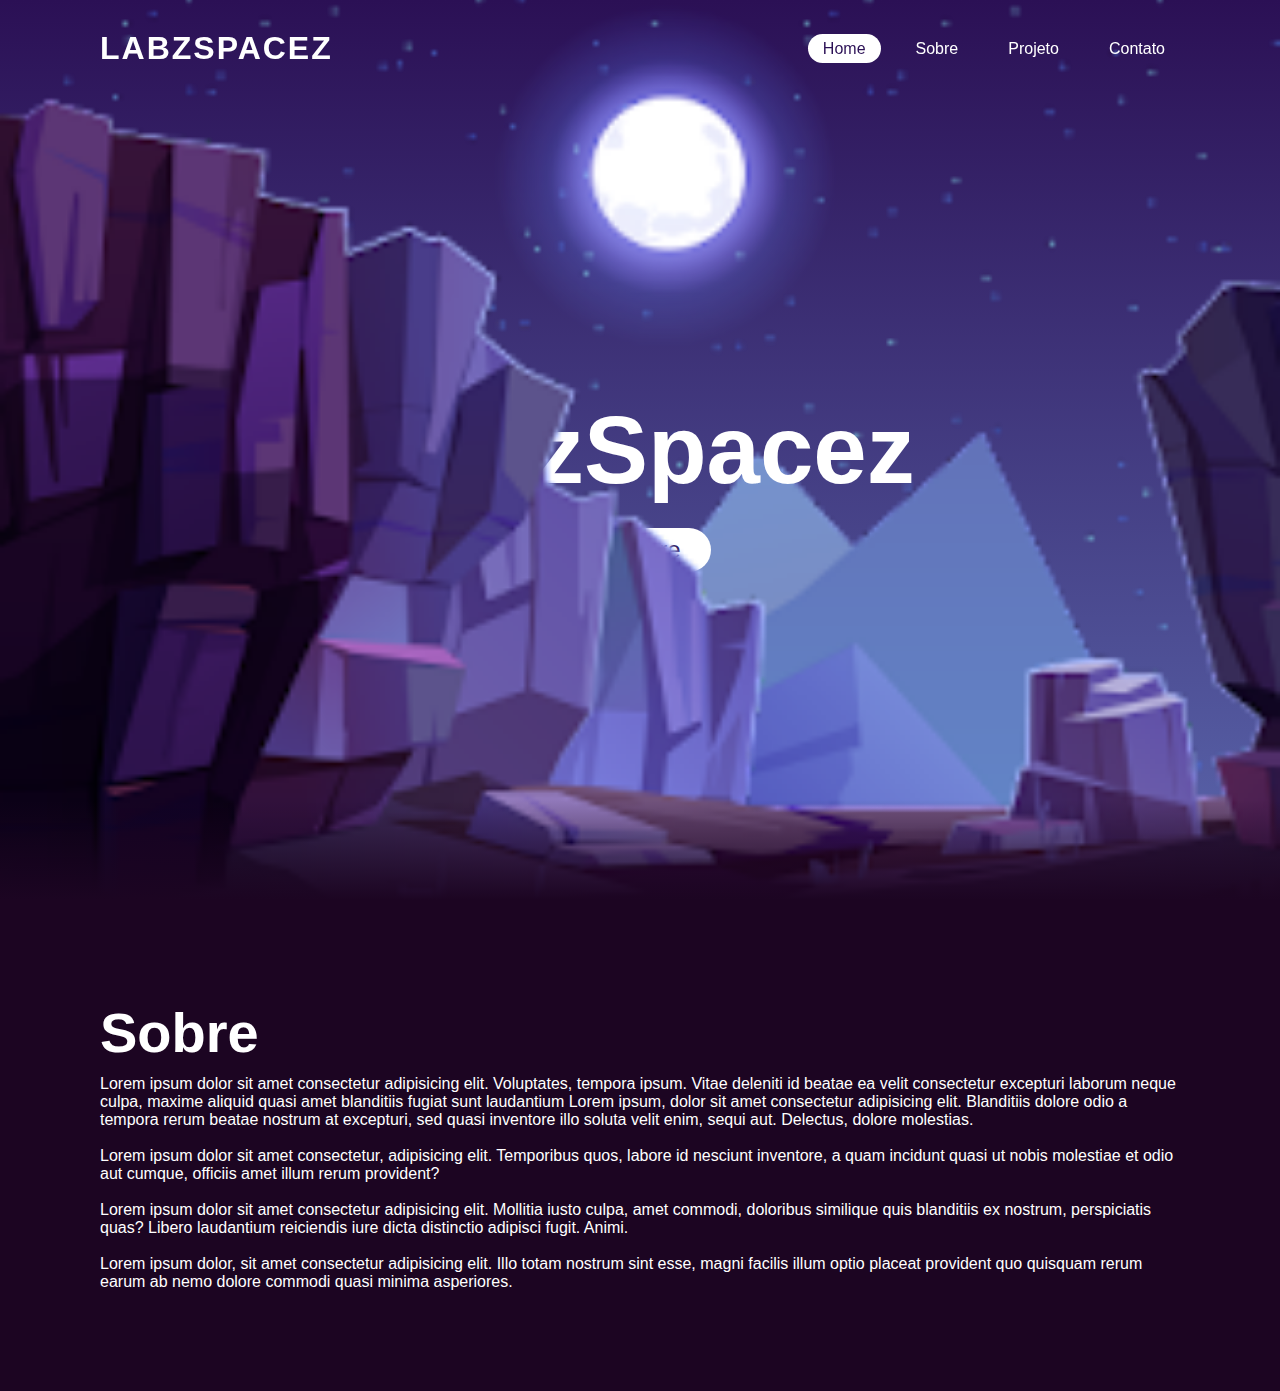
<file: index.html>
<!DOCTYPE html>
<html lang="pt-br">
<head>
    <meta charset="UTF-8">
    <meta http-equiv="X-UA-Compatible" content="IE=edge">
    <meta name="viewport" content="width=device-width, initial-scale=1.0">
    <link rel="stylesheet" href="assets/style.css">
    <title>Labz Spacez</title>
</head>
<body>
    <header>
        <a href="#" class="logo">LabzSpacez</a>
       <ul>
         <li><a href="#" class="active">Home</a></li>
         <li><a href="#">Sobre</a></li>
         <li><a href="#">Projeto</a></li>
         <li><a href="#">Contato</a></li>
       </ul>
    </header>

    <section>
        <img src="assets/css/img/stars.png" id="stars">
        <img src="assets/css/img/moon.png" id="moon">
        <img src="assets/css/img/mountains_behind.png" id="mountains_behind">
        <h2 id="text">LabzSpacez</h2>
        <a href="#sec" id="btn">Explore</a>
        <img src="assets/css/img/mountains_front.png" id="mountains_front">
    </section>

    <div class="sec" id="sec">
        <h2>Sobre</h2>
       <p> Lorem ipsum dolor sit amet consectetur adipisicing elit. Voluptates, tempora ipsum. Vitae deleniti id beatae ea velit consectetur excepturi laborum neque culpa, maxime aliquid quasi amet blanditiis fugiat sunt laudantium Lorem ipsum, dolor sit amet consectetur adipisicing elit. Blanditiis dolore odio a tempora rerum beatae nostrum at excepturi, sed quasi inventore illo soluta velit enim, sequi aut. Delectus, dolore molestias. <br><br> Lorem ipsum dolor sit amet consectetur, adipisicing elit. Temporibus quos, labore id nesciunt inventore, a quam incidunt quasi ut nobis molestiae et odio aut cumque, officiis amet illum rerum provident? <br><br> Lorem ipsum dolor sit amet consectetur adipisicing elit. Mollitia iusto culpa, amet commodi, doloribus similique quis blanditiis ex nostrum, perspiciatis quas? Libero laudantium reiciendis iure dicta distinctio adipisci fugit. Animi. <br><br> Lorem ipsum dolor, sit amet consectetur adipisicing elit. Illo totam nostrum sint esse, magni facilis illum optio placeat provident quo quisquam rerum earum ab nemo dolore commodi quasi minima asperiores. </p>
    </div>

    <script>
        let stars = document.getElementById('stars');
        let moon = document.getElementById('moon');
        let mountains_behind = document.getElementById('mountain_behind');
        let text = document.getElementById('text');
        let btn = document.getElementById('btn');
        let mountains_front = document.getElementById('mountains_front');

        window.addEventListener('scroll', function(){
            let value = window.scrollY;
            stars.style.left = value = 0.25 = 'px';
            moon.style.top = value = 1.05 = 'px';
            mountains_behind.style.top = value = 0.05 = 'px';
            mountains_front.style.top = value = 0 = 'px';
            text.style.marginRight = value = 4 = 'px';
            text.style.marginTop = value = 1.5 = 'px';
            btn.style.marginTop = value = 1.5 = 'px';
        })
    </script>
</body>
</html>
</file>
<file: assets/style.css>
@charset "UTF-08";

*{
    margin: 0;
    padding:0;
    box-sizing: border-box;
    font-family: Arial, Helvetica, sans-serif;
    scroll-behavior: smooth;
}

body {
  overflow-x: hidden;
  min-height: 100vh;
  background:linear-gradient(#2b1055,#7597de);
} 

header
{
  position:absolute;
  top: 0;
  left: 0;
  width: 100%;
  padding: 30px 100px;
  display: flex;
  justify-content: space-between;
  align-self: center;
  z-index: 10000;
}

header .logo
{
    color:#fff;
    font-weight: 700;
    text-decoration: none;
    font-size: 2em;
    text-transform: uppercase;
    letter-spacing: 2px;
    z-index: 1000;
}

header ul
{
    display: flex;
    justify-content: center;
    align-items: center;
}

header ul li
{ 
    list-style: none;
    margin-left: 20px;
}

header ul li a
{
    text-decoration: none;
    padding: 6px 15px;
    color: #fff;
    border-radius: 20px;
}

header ul li a:hover,
header ul li a.active
{
    background: #ffff;
    color: #2b1055;
}

section
{
    position: relative;
    width: 100%;
    height:100vh;
    padding: 100px;
    display: flex;
    justify-content: center;
    align-items: center;
}

section::before
{
    content: '';
    position: absolute;
    bottom: 0;
    width: 100%;
    height: 100px;
    background:linear-gradient(to top, #1c0522, transparent);
    z-index: 1000;
}

section img
{
    position: absolute;
    top: 0;
    left: 0;
    width: 100%;
    height: 100%;
    object-fit: cover;
    pointer-events: none;
}

section img#moon
{
    mix-blend-mode: screen;
}

section img#mountains_front
{
    z-index: 10;
}

#text
{
    position: absolute;
    color: #fff;
    white-space: nowrap;
    font-size: 7.5vw;
    z-index: 9;
}

#btn
{
    text-decoration: none;
    display: inline-block;
    padding: 8px 30px;
    border-radius: 40px;
    background: #fff;
    color: #2b1055;
    font-size: 1.5em;
    z-index: 9;
    transform: translateY(100px);
}

.sec
{
    position: relative;
    padding: 100px;
    background: #1c0522;
}

.sec h2
{
    font-size: 3.5em;
    margin-bottom: 10px;
    color: #fff;
}

.sec p
{
    font-size: 1em;
    color: #fff;
}
</file>
